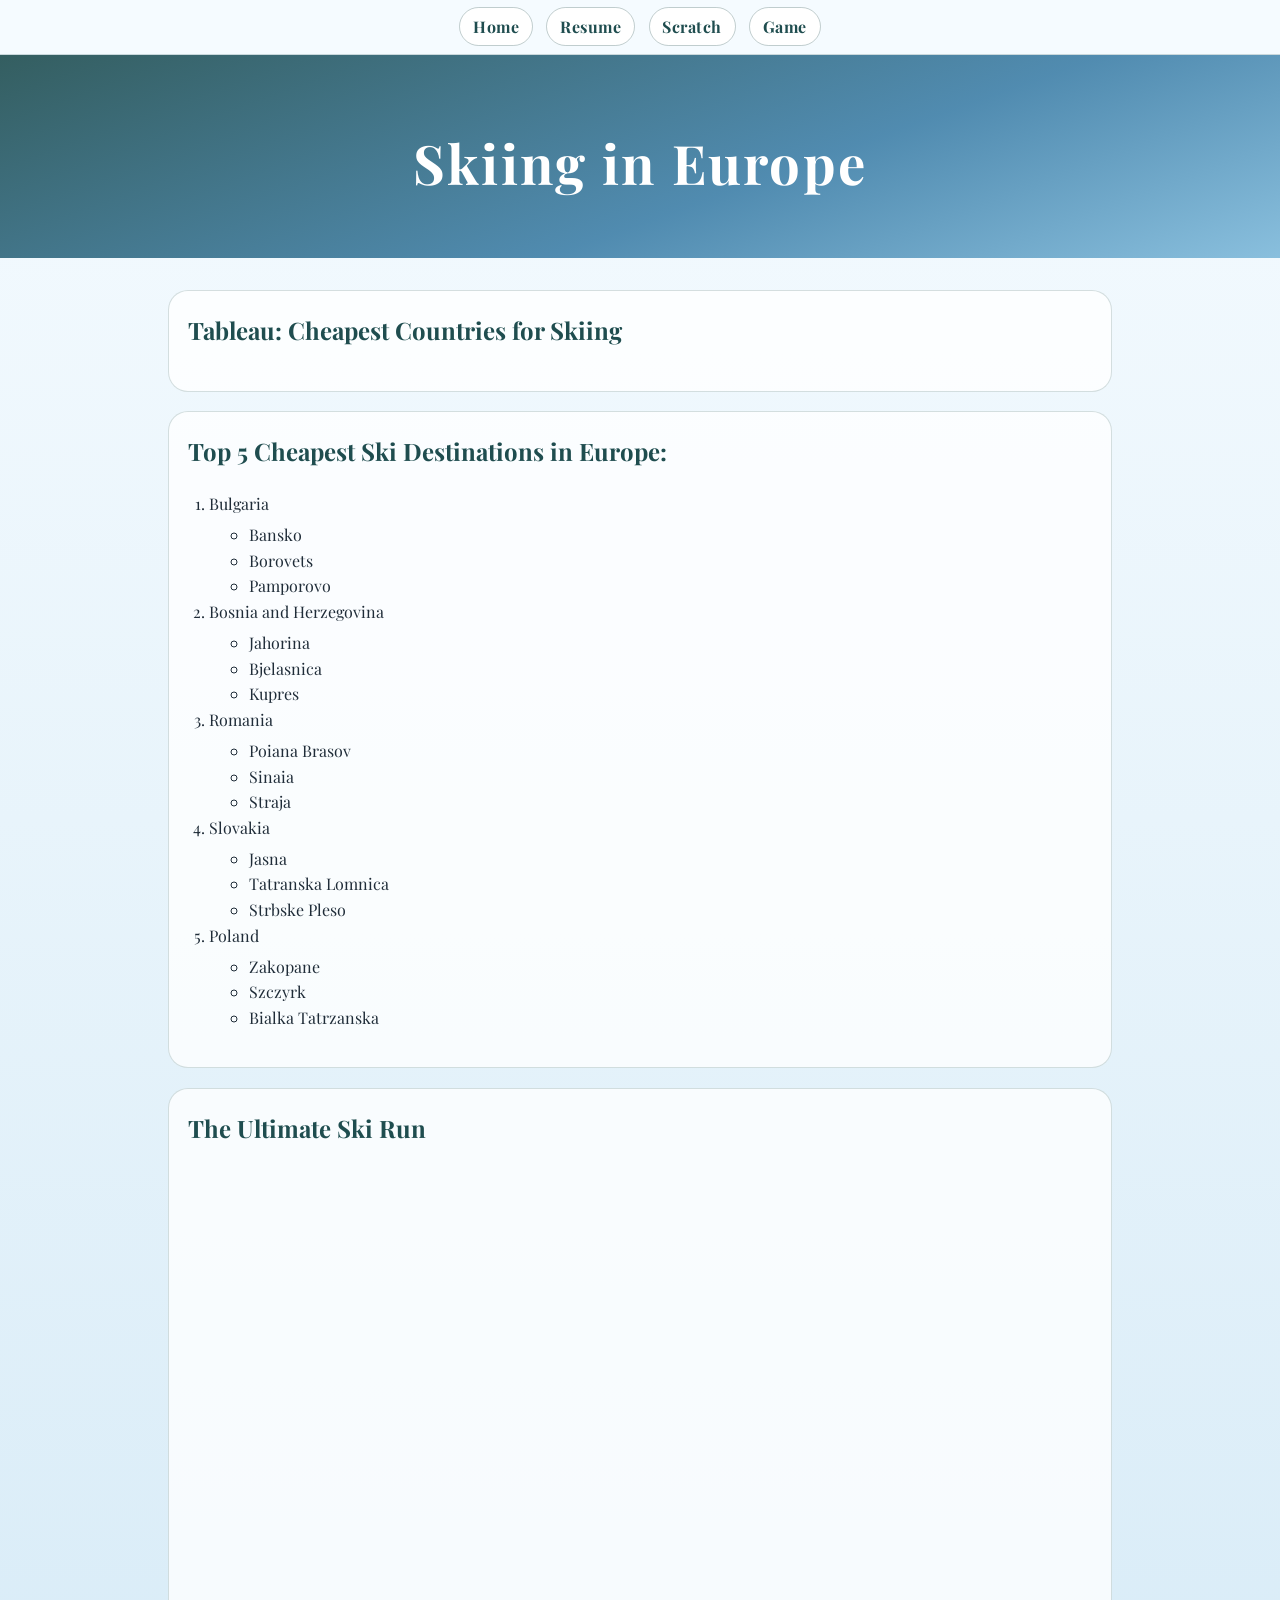
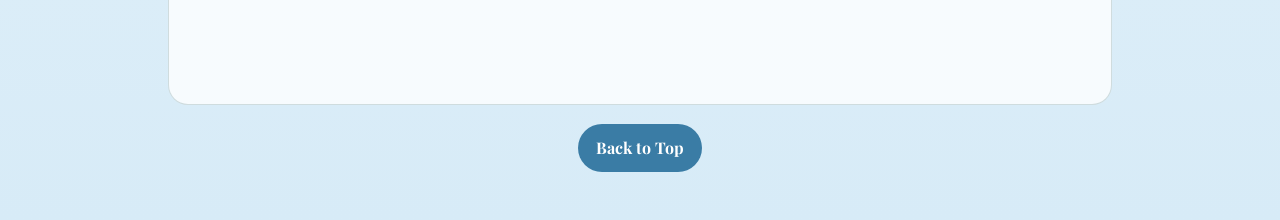
<file: scratch.html>
<!DOCTYPE html>
<html lang="en">

<head>
    <meta charset="UTF-8">
    <meta name="viewport" content="width=device-width, initial-scale=1.0">
    <title>Ski Planning | Scratch</title>
    <link href="https://fonts.googleapis.com/css2?family=Playfair+Display:wght@400;700;800&display=swap" rel="stylesheet">
    <style>
        :root {
            --snow: #f5fbff;
            --ice: #d6edf8;
            --sky: #7eb9da;
            --pine: #1f4d4f;
            --charcoal: #1f2c38;
            --accent: #3a7ca5;
        }

        * {
            box-sizing: border-box;
        }

        html {
            scroll-behavior: smooth;
        }

        body {
            margin: 0;
            font-family: "Playfair Display", serif;
            background: linear-gradient(180deg, var(--snow) 0%, #e8f4fb 45%, #d7ebf7 100%);
            color: var(--charcoal);
            line-height: 1.6;
        }

        .menu {
            position: sticky;
            top: 0;
            z-index: 50;
            background: rgba(245, 251, 255, 0.96);
            border-bottom: 1px solid rgba(31, 77, 79, 0.2);
            backdrop-filter: blur(4px);
        }

        .menu ul {
            margin: 0;
            padding: 0.9rem 1.1rem;
            list-style: none;
            display: flex;
            flex-wrap: wrap;
            justify-content: center;
            gap: 0.85rem;
        }

        .menu a {
            text-decoration: none;
            color: var(--pine);
            font-weight: 700;
            letter-spacing: 0.03em;
            padding: 0.5rem 0.8rem;
            border-radius: 999px;
            border: 1px solid rgba(31, 77, 79, 0.28);
            background: #ffffff;
        }

        .menu a:hover {
            background: #e4f2fb;
        }

        header {
            padding: 4rem 1.2rem 3.2rem;
            text-align: center;
            background: linear-gradient(160deg, rgba(31, 77, 79, 0.9) 0%, rgba(58, 124, 165, 0.88) 60%, rgba(126, 185, 218, 0.9) 100%);
            color: #ffffff;
        }

        header h1 {
            margin: 0;
            font-size: clamp(2rem, 6vw, 3.4rem);
            letter-spacing: 0.04em;
        }

        header p {
            margin: 0.8rem auto 0;
            max-width: 42rem;
            font-size: 1.1rem;
        }

        main {
            max-width: 980px;
            margin: 0 auto;
            padding: 2rem 1.1rem 3rem;
        }

        section {
            background: rgba(255, 255, 255, 0.78);
            border: 1px solid rgba(31, 77, 79, 0.18);
            border-radius: 20px;
            padding: 1.3rem 1.2rem;
            margin-bottom: 1.2rem;
        }

        h2 {
            margin-top: 0;
            color: var(--pine);
        }

        .tableauPlaceholder {
            width: 100%;
        }

        .tableauPlaceholder object {
            width: 100%;
            min-height: 520px;
        }

        ol {
            padding-left: 1.3rem;
        }

        ul {
            margin-top: 0.35rem;
        }

        iframe {
            width: 100%;
            max-width: 100%;
            aspect-ratio: 16 / 9;
            height: auto;
            border: 0;
            border-radius: 14px;
        }

        .back-wrap {
            text-align: center;
            margin-top: 1.2rem;
        }

        .back-top {
            display: inline-block;
            text-decoration: none;
            color: #ffffff;
            background: var(--accent);
            border-radius: 999px;
            padding: 0.7rem 1.15rem;
            font-weight: 700;
        }
    </style>
</head>

<body id="page-top">
    <nav class="menu" aria-label="Main menu">
        <ul>
            <li><a href="index.html">Home</a></li>
            <li><a href="resume.html">Resume</a></li>
            <li><a href="scratch.html">Scratch</a></li>
            <li><a href="game.html">Game</a></li>
        </ul>
    </nav>

    <header>
        <h1>Skiing in Europe</h1>
    </header>

    <main>
        <section>
            <h2>Tableau: Cheapest Countries for Skiing</h2>
            <div class='tableauPlaceholder' id='viz1776193531468' style='position: relative'><noscript><a href='#'><img alt=' '
                    src='https:&#47;&#47;public.tableau.com&#47;static&#47;images&#47;KG&#47;KG2G3G87Q&#47;1_rss.png'
                    style='border: none' /></a></noscript><object class='tableauViz' style='display:none;'>
                    <param name='host_url' value='https%3A%2F%2Fpublic.tableau.com%2F' />
                    <param name='embed_code_version' value='3' />
                    <param name='path' value='shared&#47;KG2G3G87Q' />
                    <param name='toolbar' value='yes' />
                    <param name='static_image'
                        value='https:&#47;&#47;public.tableau.com&#47;static&#47;images&#47;KG&#47;KG2G3G87Q&#47;1.png' />
                    <param name='animate_transition' value='yes' />
                    <param name='display_static_image' value='yes' />
                    <param name='display_spinner' value='yes' />
                    <param name='display_overlay' value='yes' />
                    <param name='display_count' value='yes' />
                    <param name='language' value='en-US' />
                </object></div>
            <script
                type='text/javascript'>                    var divElement = document.getElementById('viz1776193531468'); var vizElement = divElement.getElementsByTagName('object')[0]; vizElement.style.width = '100%'; vizElement.style.height = (divElement.offsetWidth * 0.75) + 'px'; var scriptElement = document.createElement('script'); scriptElement.src = 'https://public.tableau.com/javascripts/api/viz_v1.js'; vizElement.parentNode.insertBefore(scriptElement, vizElement);                </script>
        </section>

        <section>
            <h2>Top 5 Cheapest Ski Destinations in Europe:</h2>
            <ol>
                <li>
                    Bulgaria
                    <ul>
                        <li>Bansko</li>
                        <li>Borovets</li>
                        <li>Pamporovo</li>
                    </ul>
                </li>
                <li>
                    Bosnia and Herzegovina
                    <ul>
                        <li>Jahorina</li>
                        <li>Bjelasnica</li>
                        <li>Kupres</li>
                    </ul>
                </li>
                <li>
                    Romania
                    <ul>
                        <li>Poiana Brasov</li>
                        <li>Sinaia</li>
                        <li>Straja</li>
                    </ul>
                </li>
                <li>
                    Slovakia
                    <ul>
                        <li>Jasna</li>
                        <li>Tatranska Lomnica</li>
                        <li>Strbske Pleso</li>
                    </ul>
                </li>
                <li>
                    Poland
                    <ul>
                        <li>Zakopane</li>
                        <li>Szczyrk</li>
                        <li>Bialka Tatrzanska</li>
                    </ul>
                </li>
            </ol>
        </section>

        <section>
            <h2>The Ultimate Ski Run</h2>
            <iframe src="https://www.youtube.com/embed/fbqHK8i-HdA?si=lS9ke9YL-57JQLCt"
                title="Ski inspiration video"
                allow="accelerometer; autoplay; clipboard-write; encrypted-media; gyroscope; picture-in-picture; web-share"
                referrerpolicy="strict-origin-when-cross-origin" allowfullscreen></iframe>
        </section>

        <div class="back-wrap">
            <a class="back-top" href="#page-top">Back to Top</a>
        </div>
    </main>
</body>

</html>
</file>
